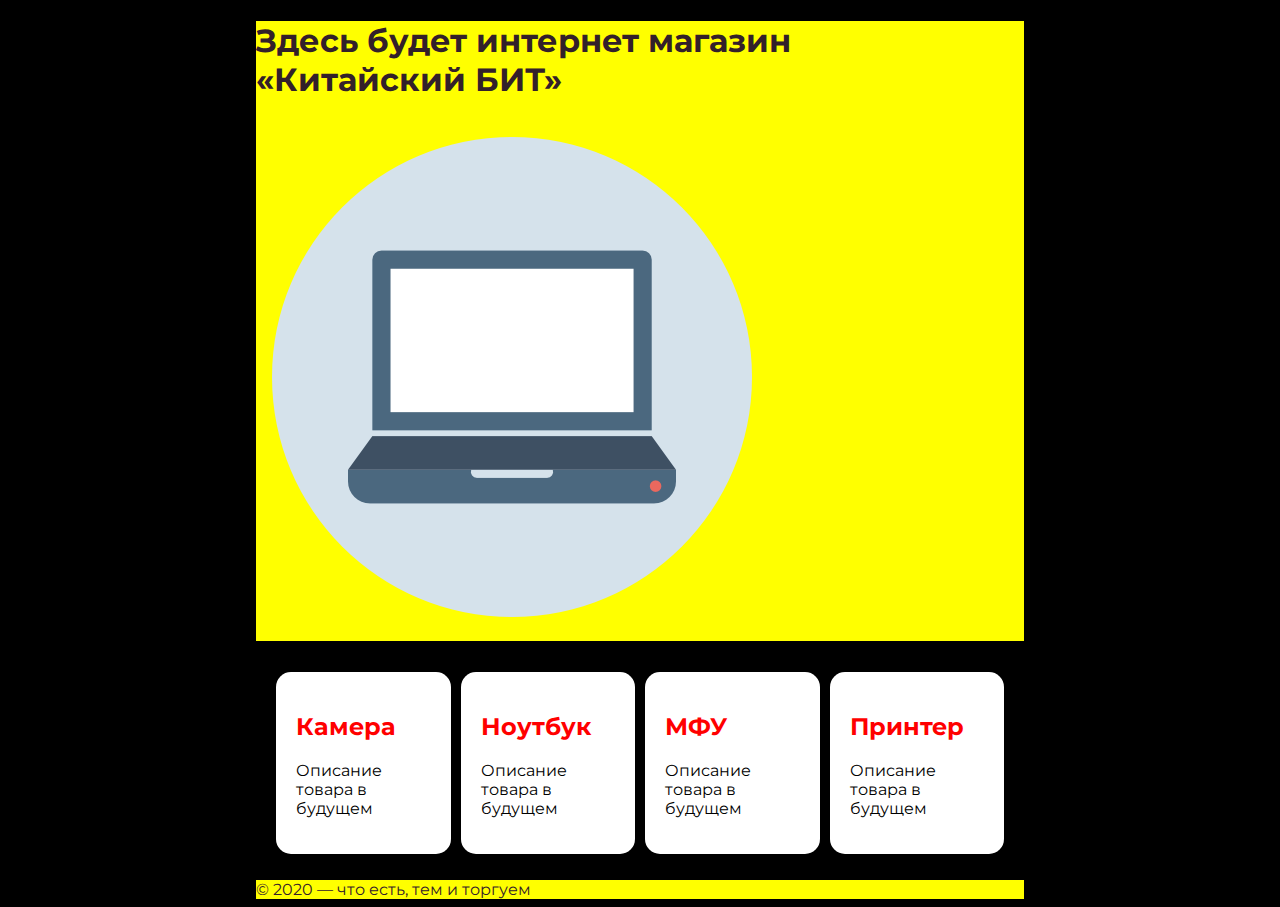
<file: Практическая работа №5/Практическая работа №4/unit/index.html>
﻿<!DOCTYPE html>
<html lang="ru">
<head>
  <meta charset="UTF-8">
  <link rel="stylesheet" href="main-style.css">
  <title>Здесь будет интернет магазин «Китайский БИТ»</title>
</head>
<body>
<div class="container">
<header class="page-header">
  <h1 class="title">Здесь будет интернет магазин <br></<span class="accent">«Китайский БИТ»</span><h1>
  <div class="logo">
    <img src="logo.png" /> 
  </div>
</header>
<main class="page-main">
  <ol class="products-list">
    <li class="product product-1">
      <h2>Камера</h2>
      <p>Описание товара в будущем</p>
    </li>
    <li class="product product-2">
      <h2>Ноутбук</h2>
      <p>Описание товара в будущем</p>
    </li>
    <li class="product product-3">
      <h2>МФУ</h2>
      <p>Описание товара в будущем</p>
    </li>
    <li class="product product-4">
      <h2>Принтер</h2>
      <p>Описание товара в будущем</p>
    </li>
  </ol>
</main>
<footer class="page-footer">
  © 2020 — что есть, тем и торгуем
</footer>
</div>

</body>
</html>
</file>
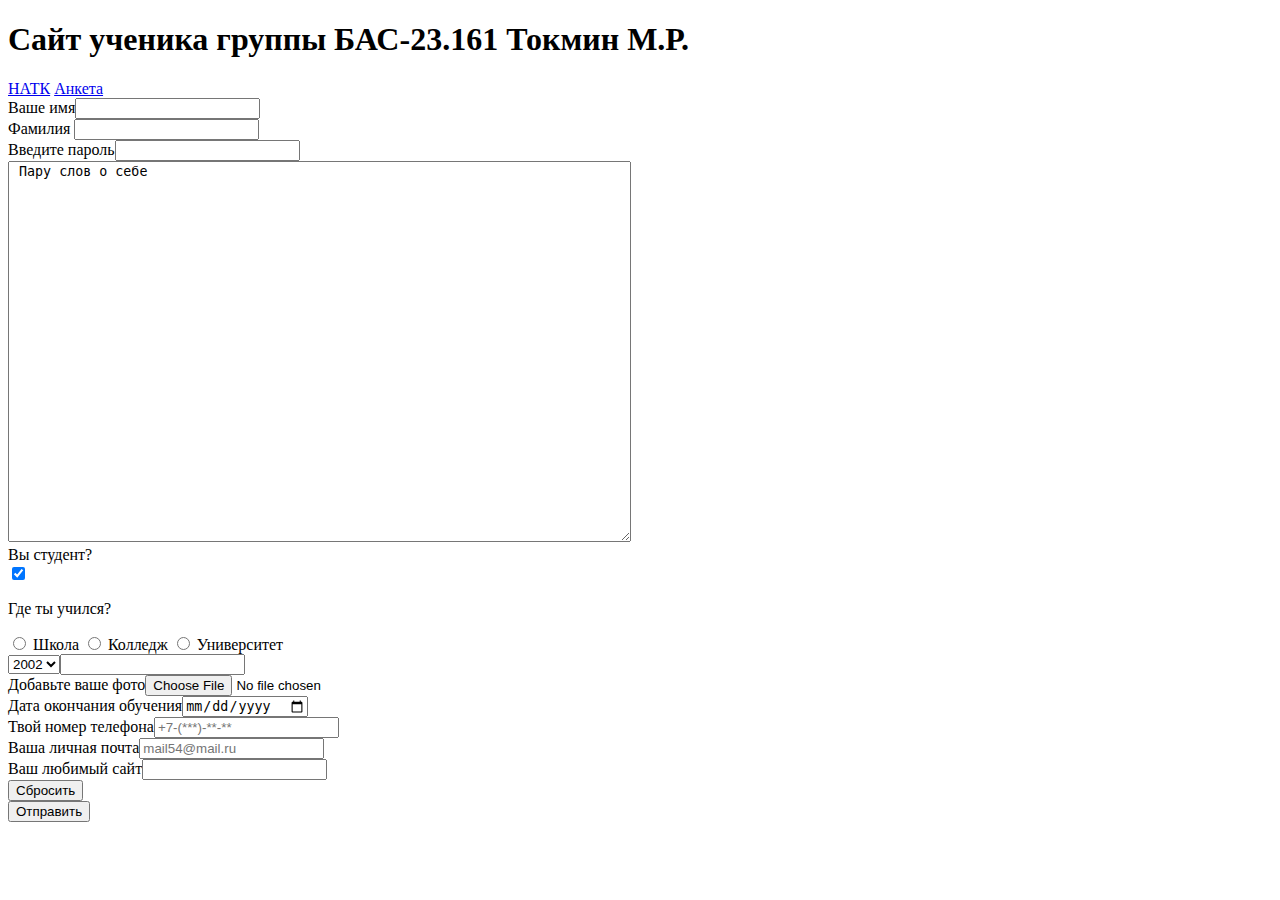
<file: практическая работа 3/form.html.html>
<!DOCTYPE html>
<html>
	<head>		
		<meta charset="utf-8">	
		<meta name="keywords" content="вёрстка, HTML, CSS, обучение">	
		<meta name="description" content="Мой первый сайт">	
		<title>
			Сайт ученика группы БАС-23.161 Токмина М.Р.
		</title>
	</head>	
	<body>	
		<header>	
			<h1> Сайт ученика группы БАС-23.161 Токмин М.Р. </h1>
		</header>	
<nav>	
	<a href = "https://natk.ru/">НАТК</a>	
	<a href = "form.html">Анкета</a>	
</nav>	
<form action="#"method="get" enctype="multipart/form-data">	
	<label>	
	Ваше имя<input type="text"name="username">	
	</label><br>
<label for="user-field-id">Фамилия</label>	
	<input id="user-field-id" type="text" name="password"><br>
Введите пароль<input type="password" name="password"><br>
	</label>	
	<label>
<textarea cols = 75 rows = 25> Пару слов о себе </textarea>
	</label><br>
	
<label for="question"> Вы студент?</label><br>
	<input type="checkbox" checked id ="question">
<p>Где ты учился?</p>
	<label>
<input type="radio" name="eduorg" value="school">
	Школа
<input type="radio" name="eduorg" value="college">
	Колледж
<input type="radio" name="eduorg" value="university">
	Университет
</label><br>	
	<label>
<select name="Ваш год рождения?">
<option value="2002">2002</option>
<option value="2003">2003</option>
<option value="2004">2004</option>
<option value="2005">2005</option>
<option value="2006">2006</option>	
	</label><br>	
	<label>	
		<input type="file hidden" >	
	<label><br>	
	<label>
		Добавьте ваше фото<input type="file" name="profilepic">	
	</label>	
	<label><br>	
		Дата окончания обучения<input type="date">		
	</label><br>	
	<label>	
		Твой номер телефона<input type="tel" placeholder="+7-(***)-**-**">	
	</label><br>	
	<label>
		Ваша личная почта<input placeholder="mail54@mail.ru" type="email">	
	</label><br>	
	<label>
		Ваш любимый сайт<input type="url">	
	</label><br>	
	<label>	
		<input type="reset" value="Сбросить">	
		</label><br>	
		<input type="submit" value="Отправить">
</form>	
</body>
</file>
<file: Практическая работа №5/Практическая работа №4/unit/main-style.css>
@import url('https://fonts.googleapis.com/css2?family=Montserrat:wght@400;600&display=swap');
@import url('https://fonts.googleapis.com/css2?family=Rubik+Iso&display=swap');

* {
	font-family: 'Montserrat', sans-serif;
}

h1 span{
	font-family: 'Rubik Iso', cursive;

}

body {
	background-color: #000;
}
.container{
	width:768px;
	margin: 0 auto;
}
.page-header,
.page-footer{
	background: yellow;
	color: #33202a;
}

.product{
	position:relative;
	padding: 20px;
	min-height: 120px;
	background-color:#fff;
	border-radius: 15px;
	list-style: none;
}

.products-list{
	padding: 10px 20px;
	display:grid;
	grid-template-columns: 1fr 1fr 1fr 1fr;
	column-gap: 10px;
}
.product > h2{
	color: red;
}
</file>
